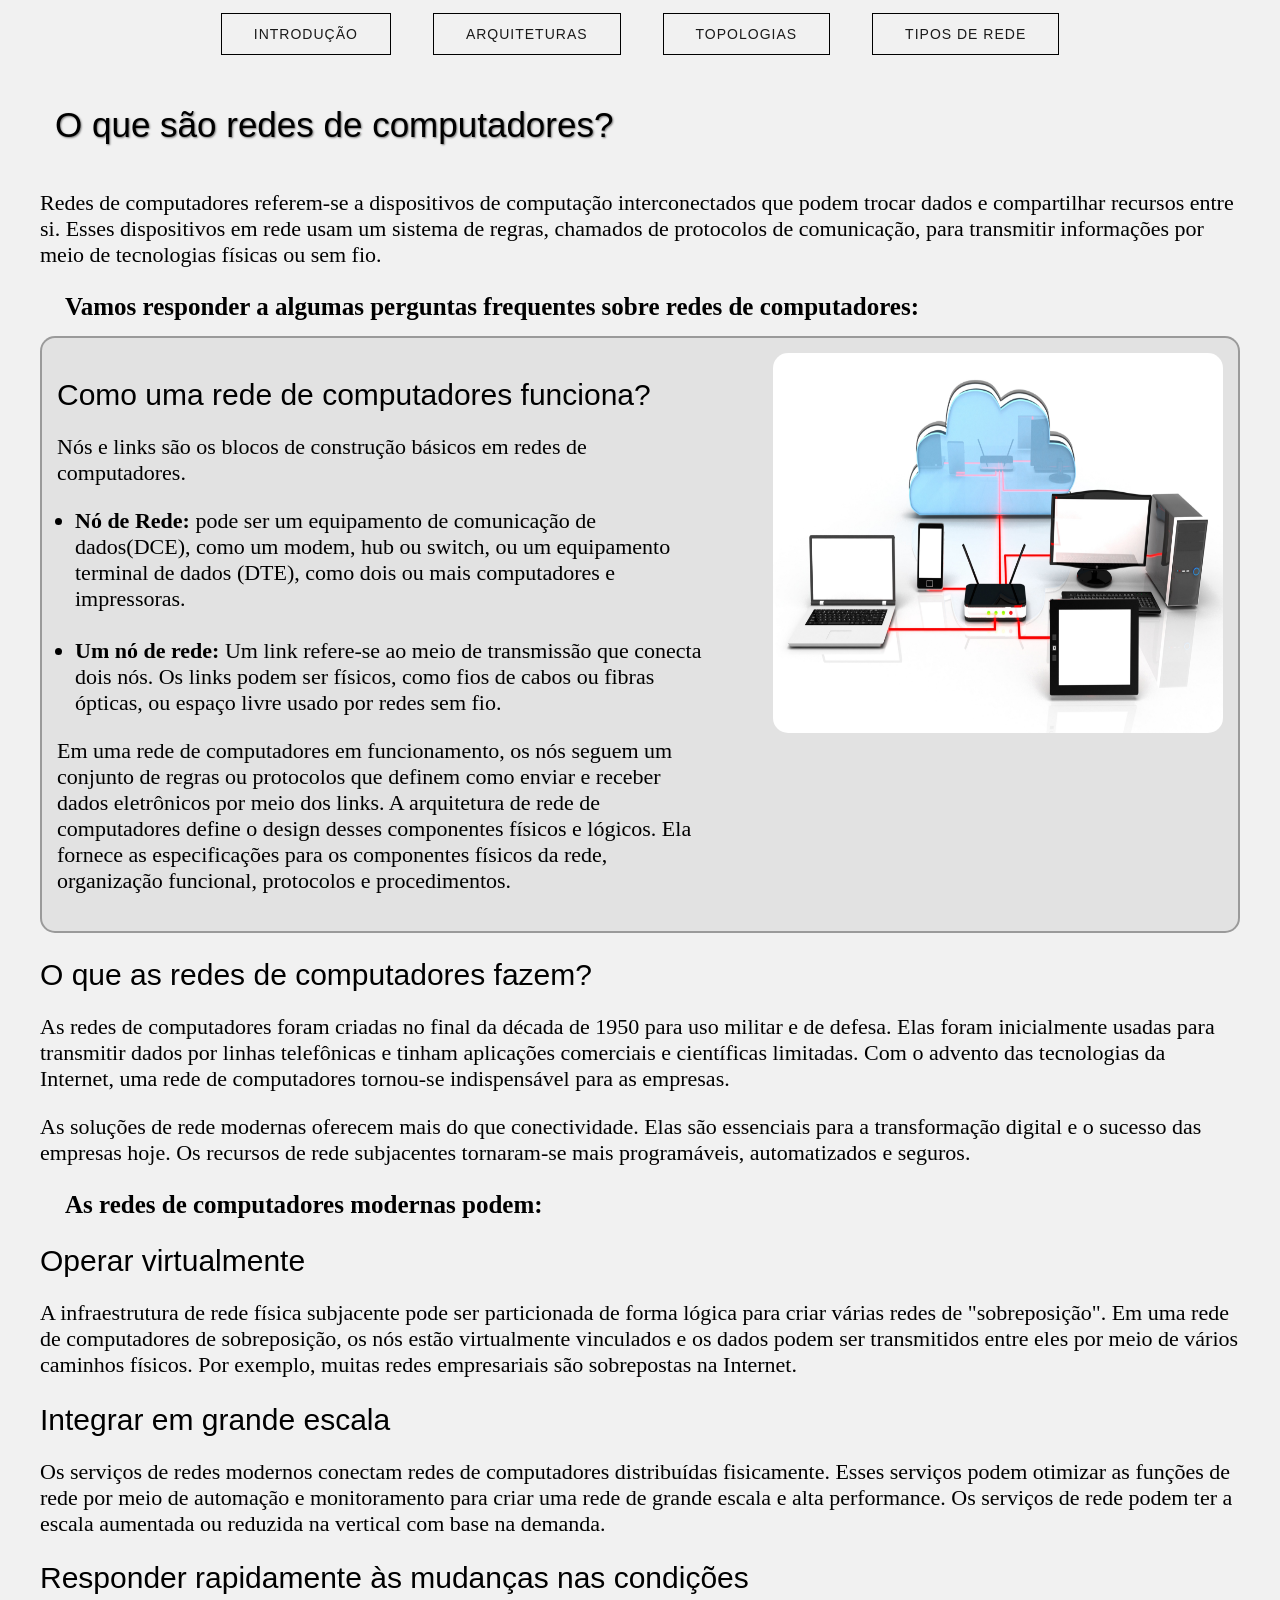
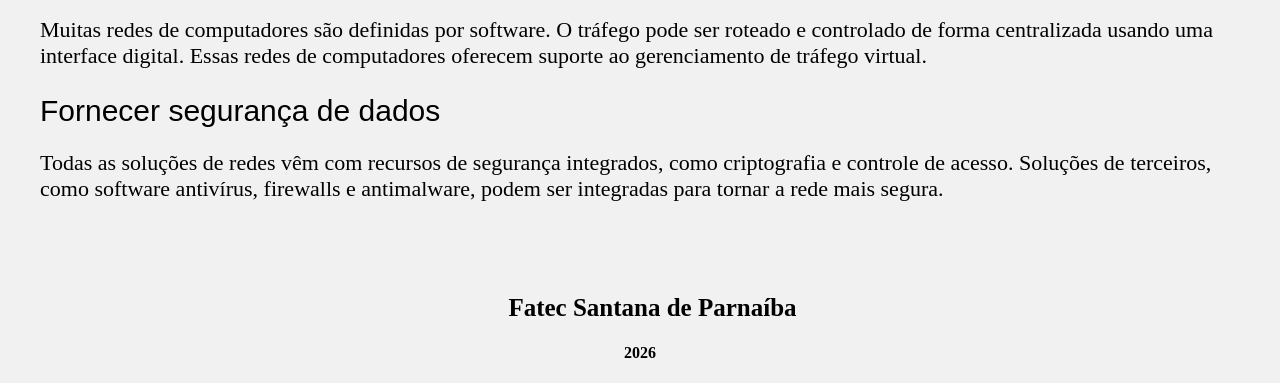
<file: index.html>
<!DOCTYPE html>
<html lang="pt-br">
<head>
    <meta charset="UTF-8">
    <meta name="viewport" content="width=device-width, initial-scale=1.0">
    <title>Introdução a Rede de Computadores</title>

    <link rel="stylesheet" href="estilo.css">

</head>
<body>
    <header id="topo">
    <nav>
        <a class="botaominimalista" href="index.html">Introdução</a>&nbsp;&nbsp;
        <a class="botaominimalista" href="arquitetura.html">Arquiteturas</a>&nbsp;&nbsp;
        <a class="botaominimalista" href="topologia.html">Topologias</a>&nbsp;&nbsp;
        <a class="botaominimalista" href="tipos-de-rede.html">Tipos de Rede</a>
    </nav>
    
    </header>

    <main id="meio">
        <h1 id="topo">O que são redes de computadores?</h1>

        <p>Redes de computadores referem-se a dispositivos
        de computação interconectados que podem trocar dados
        e compartilhar recursos entre si. Esses dispositivos em rede usam um sistema
        de regras, chamados de protocolos de comunicação, para transmitir
        informações por meio de tecnologias físicas ou sem fio.</p>
        <h3>Vamos responder a algumas perguntas frequentes sobre redes de computadores:</h3>

        <div class="bloco_conteudo">
            <div>
                <h2>Como uma rede de computadores funciona?</h2>
                <p>Nós e links são os blocos de construção básicos em redes de computadores.</p>
                <ul>
                    <li><strong>Nó de Rede:</strong>
                    pode ser um equipamento de comunicação de dados(DCE),
                    como um modem, hub ou switch,
                    ou um equipamento terminal de dados (DTE), como dois ou mais
                    computadores e impressoras.
                    </li><br>
                    <li><strong>Um nó de rede:</strong>
                    Um link refere-se ao meio de transmissão que conecta dois nós.
                    Os links podem ser físicos, como fios de cabos ou fibras ópticas,
                    ou espaço livre usado por redes sem fio.
                    </li>
                </ul> 
                 
                <p>Em uma rede de computadores em funcionamento, os nós seguem um conjunto de regras ou
                protocolos que definem como enviar e receber dados eletrônicos por meio dos links. A
                arquitetura de rede de computadores define o design desses componentes físicos e lógicos.
                Ela fornece as especificações para os componentes físicos da rede, organização funcional,
                protocolos e procedimentos.</p>
            </div>
            <div class="imagem_direita">
                <img class="imagemquadrada" src="img/img3.jpg">
            </div>    
        </div>

        <h2>O que as redes de computadores fazem?</h2>
        <p>As redes de computadores foram criadas no final da década de 1950 para uso militar e de
        defesa. Elas foram inicialmente usadas para transmitir dados por linhas telefônicas e tinham
        aplicações comerciais e científicas limitadas. Com o advento das tecnologias da Internet, uma
        rede de computadores tornou-se indispensável para as empresas.</p>
        <p>As soluções de rede modernas oferecem mais do que conectividade. Elas são essenciais para
        a transformação digital e o sucesso das empresas hoje. Os recursos de rede subjacentes
        tornaram-se mais programáveis, automatizados e seguros.</p>
        <h3>As redes de computadores modernas podem:</h3>

        <h2>Operar virtualmente</h2>
        <p>A infraestrutura de rede física subjacente pode ser particionada de forma lógica para criar
        várias redes de "sobreposição". Em uma rede de computadores de sobreposição, os nós estão
        virtualmente vinculados e os dados podem ser transmitidos entre eles por meio de vários
        caminhos físicos. Por exemplo, muitas redes empresariais são sobrepostas na Internet.</p>

        <h2>Integrar em grande escala</h2>
        <p>Os serviços de redes modernos conectam redes de computadores distribuídas fisicamente.
        Esses serviços podem otimizar as funções de rede por meio de automação e monitoramento
        para criar uma rede de grande escala e alta performance. Os serviços de rede podem ter a
        escala aumentada ou reduzida na vertical com base na demanda.</p>

        <h2>Responder rapidamente às mudanças nas condições</h2>
        <p>Muitas redes de computadores são definidas por software. O tráfego pode ser roteado e
        controlado de forma centralizada usando uma interface digital. Essas redes de computadores
        oferecem suporte ao gerenciamento de tráfego virtual.</p>

        <h2>Fornecer segurança de dados</h2>
        <p>Todas as soluções de redes vêm com recursos de segurança integrados, como criptografia e
        controle de acesso. Soluções de terceiros, como software antivírus, firewalls e antimalware,
        podem ser integradas para tornar a rede mais segura.</p>

    </main>
    <footer>
        <h3>Fatec Santana de Parnaíba</h3>
        <h4>2026</h4>
    </footer>
</body>
</html>
</file>
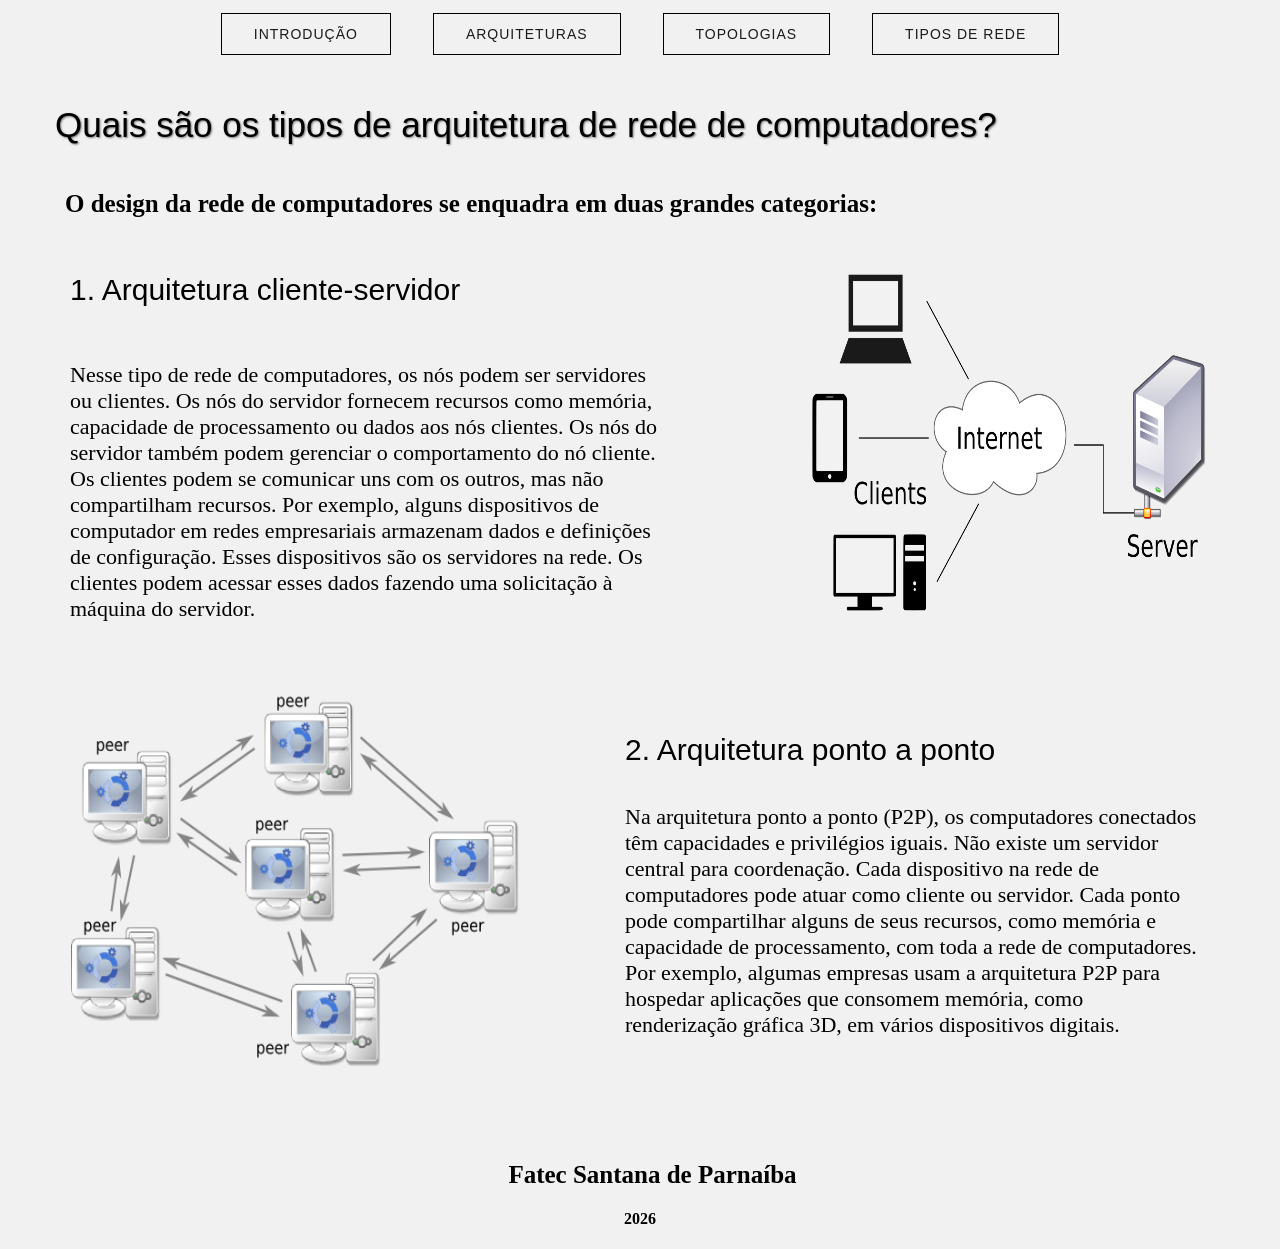
<file: arquitetura.html>
<!DOCTYPE html>
<html lang="pt-br">
<head>
    <meta charset="UTF-8">
    <meta name="viewport" content="width=device-width, initial-scale=1.0">
    <title>Arquitetura de Rede de Computadores</title>
    <link rel="stylesheet" href="estilo.css">
</head>
<body>
    <header id="topo">
    <nav>
        <a class="botaominimalista" href="index.html">Introdução</a>&nbsp;&nbsp;
        <a class="botaominimalista" href="arquitetura.html">Arquiteturas</a>&nbsp;&nbsp;
        <a class="botaominimalista" href="topologia.html">Topologias</a>&nbsp;&nbsp;
        <a class="botaominimalista" href="tipos-de-rede.html">Tipos de Rede</a>
    </nav>
    
    </header>
    <main id="meio">
        <h1 id="topo">Quais são os tipos de arquitetura de rede de computadores?</h1>

        <h3>O design da rede de computadores se enquadra em duas grandes categorias:</h3>

        <div class="bloco_simples_conteudo">
            <div  class="conteudo_esquerda">
            <h2>1. Arquitetura cliente-servidor</h2><br>        
            <p>Nesse tipo de rede de computadores, os nós podem ser servidores ou clientes. Os nós do
            servidor fornecem recursos como memória, capacidade de processamento ou dados aos nós
            clientes. Os nós do servidor também podem gerenciar o comportamento do nó cliente. Os
            clientes podem se comunicar uns com os outros, mas não compartilham recursos. Por
            exemplo, alguns dispositivos de computador em redes empresariais armazenam dados e
            definições de configuração. Esses dispositivos são os servidores na rede. Os clientes podem
            acessar esses dados fazendo uma solicitação à máquina do servidor.</p>
            </div>
            <div>
                <img class="imagemquadrada" src="img/img4.jpg" alt="Arquitetura Cliente Servidor">
            </div>
        </div><br>

        <div class="bloco_simples_contrario">
            <div class="conteudo_direita">
                <h2>2. Arquitetura ponto a ponto</h2>
                <p>Na arquitetura ponto a ponto (P2P), os computadores conectados têm capacidades e
                privilégios iguais. Não existe um servidor central para coordenação. Cada dispositivo na rede
                de computadores pode atuar como cliente ou servidor. Cada ponto pode compartilhar alguns
                de seus recursos, como memória e capacidade de processamento, com toda a rede de
                computadores. Por exemplo, algumas empresas usam a arquitetura P2P para hospedar
                aplicações que consomem memória, como renderização gráfica 3D, em vários dispositivos
                digitais.</p>
            </div>
            <div>
                <img class="imagemquadrada" src="img/img5.jpg" alt="Arquitetura Ponto a Ponto">
            </div>
        </div>

        
    </main>
    <footer>
        <h3>Fatec Santana de Parnaíba</h3>
        <h4>2026</h4>
    </footer>
</body>
</html>
</file>
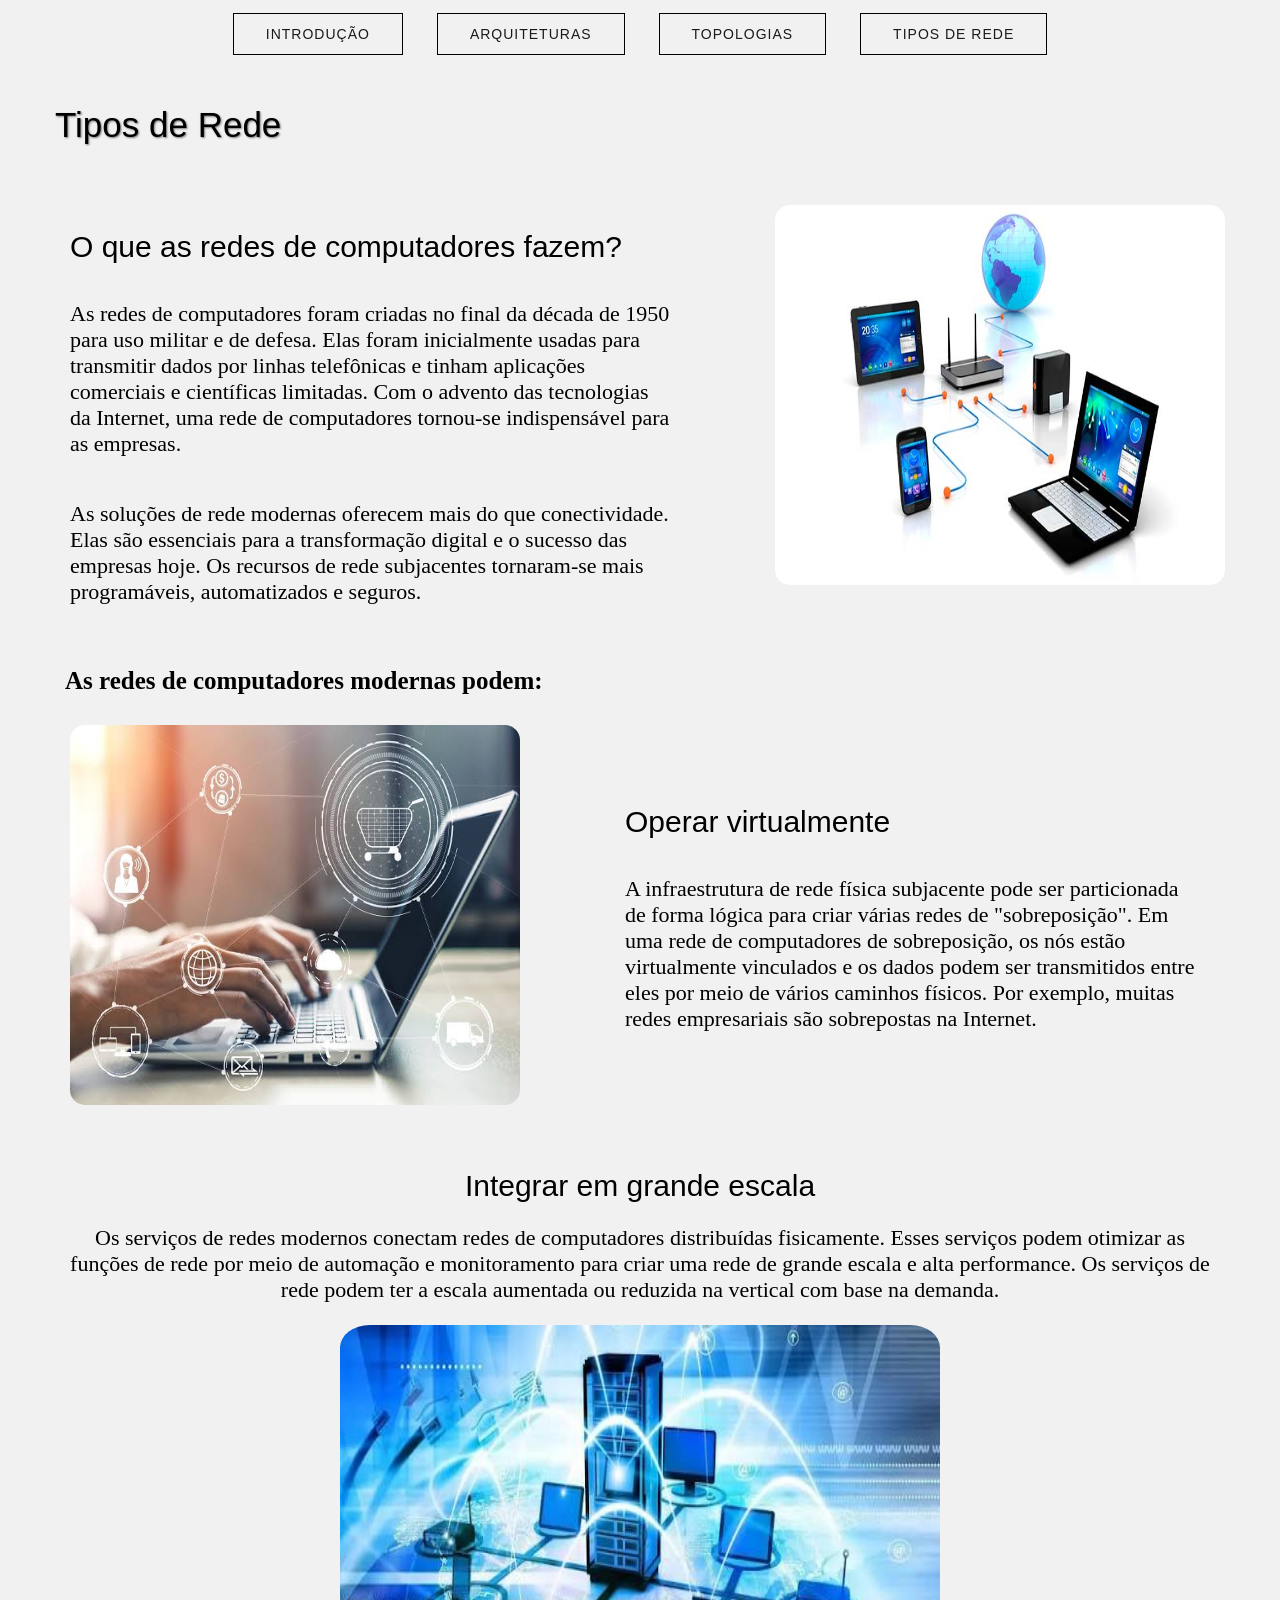
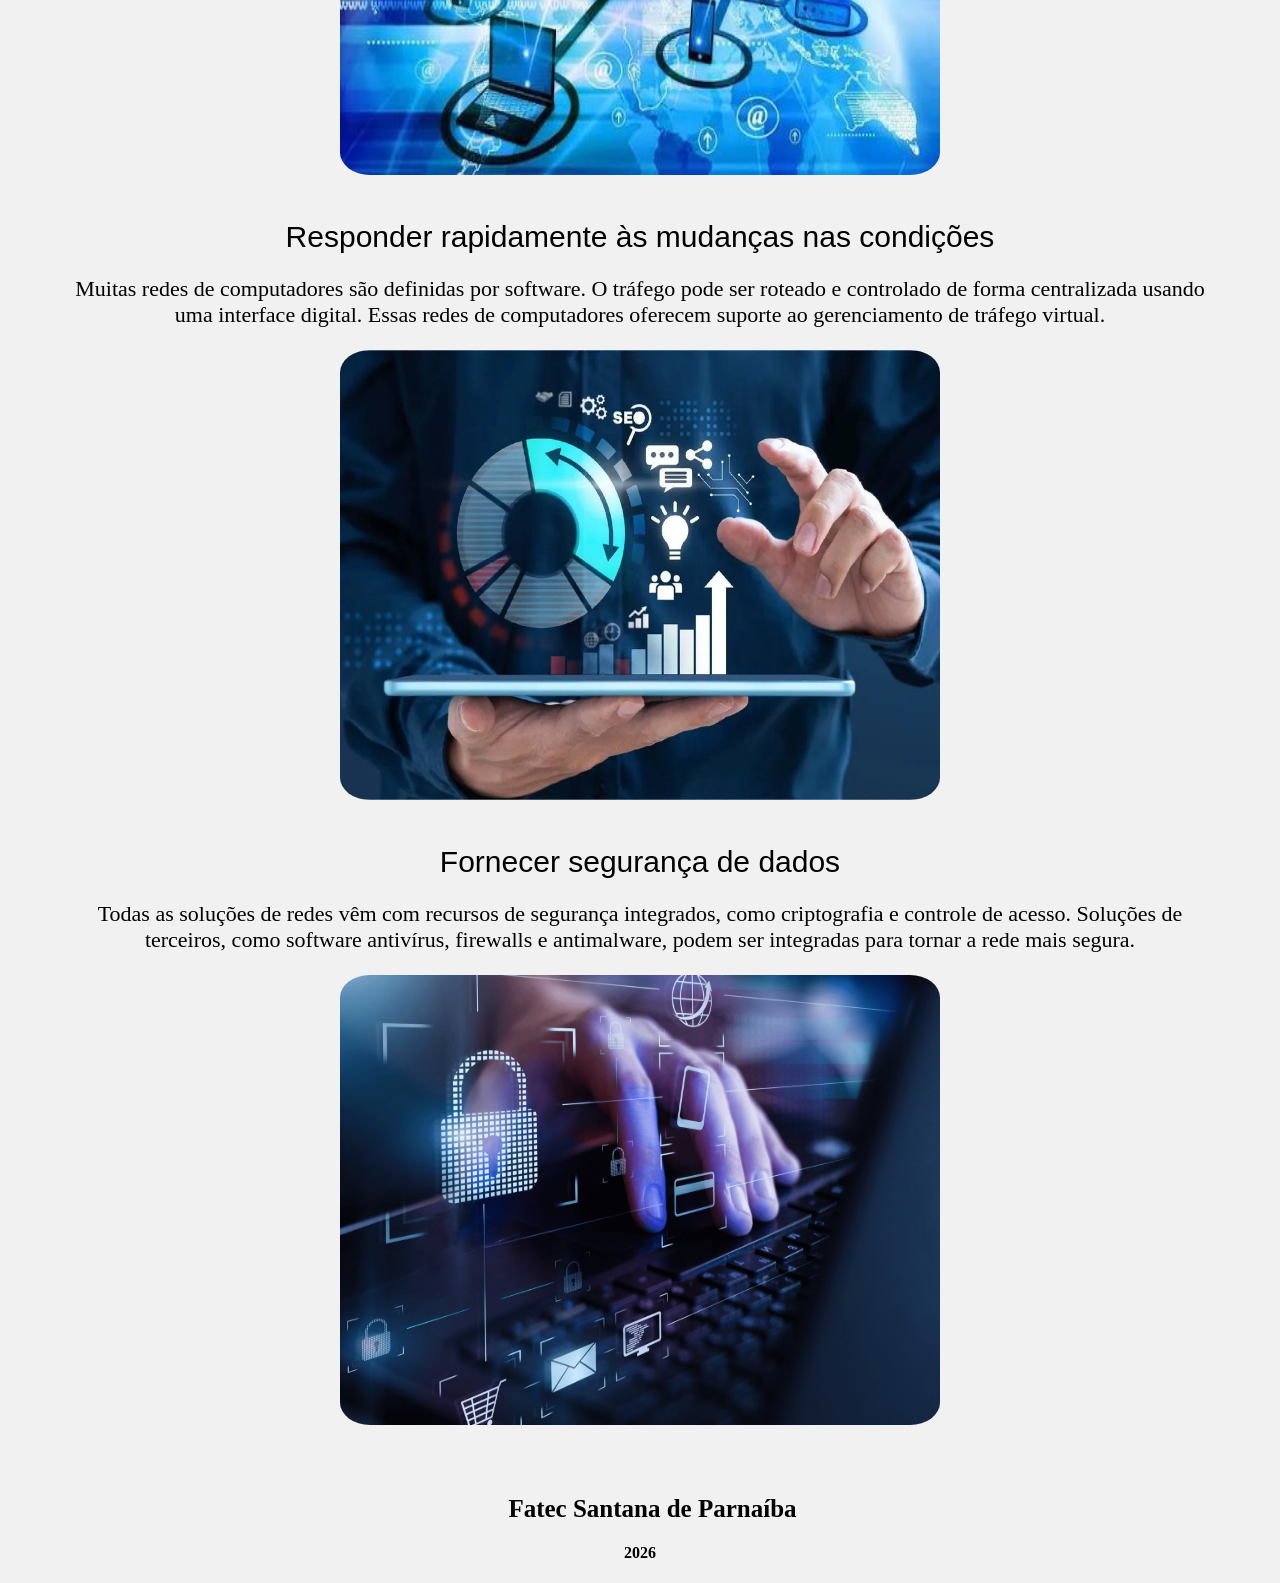
<file: tiposderede.html>
<!DOCTYPE html>
<html lang="pt-br">
<head>
    <meta charset="UTF-8">
    <title>Tipos de Rede</title>
    <link rel="stylesheet" href="estilo.css">
</head>
<body>
    <header id="topo">
    <nav>
        <a class="botaominimalista" href="index.html">Introdução</a>
        <a class="botaominimalista" href="arquitetura.html">Arquiteturas</a>
        <a class="botaominimalista" href="topologia.html">Topologias</a>
        <a class="botaominimalista" href="tiposderede.html">Tipos de Rede</a>
    </nav>
    </header>
    <main id="meio">
            <h1 id="topo">Tipos de Rede</h1>

        <div class="bloco_simples_conteudo">
            <div class="conteudo_esquerda">
                <h2>O que as redes de computadores fazem?</h2>
                <p>As redes de computadores foram criadas no final da década de 1950 para uso militar e de
                defesa. Elas foram inicialmente usadas para transmitir dados por linhas telefônicas e tinham
                aplicações comerciais e científicas limitadas. Com o advento das tecnologias da Internet, uma
                rede de computadores tornou-se indispensável para as empresas.</p>
                <p>As soluções de rede modernas oferecem mais do que conectividade. Elas são essenciais para
                a transformação digital e o sucesso das empresas hoje. Os recursos de rede subjacentes
                tornaram-se mais programáveis, automatizados e seguros.</p>
            </div>
            <div class="imagem_direita">
                <img class="imagemquadrada" src="img/redecomputador.png" alt="">
            </div>
        </div>
        
        <h3>As redes de computadores modernas podem:</h3>
        
        <div class="bloco_simples_contrario">
            <div class="conteudo_direita">
                <h2>Operar virtualmente</h2>
                <p>A infraestrutura de rede física subjacente pode ser particionada de forma lógica para criar
                várias redes de "sobreposição". Em uma rede de computadores de sobreposição, os nós estão
                virtualmente vinculados e os dados podem ser transmitidos entre eles por meio de vários
                caminhos físicos. Por exemplo, muitas redes empresariais são sobrepostas na Internet.</p>
            </div>
            <div>
                <img class="imagemquadrada" src="img/operar.png" alt="">
            </div>
        </div>
        
        <div class="div_centralizadora">
            <div>
                <h2>Integrar em grande escala</h2>
                <p>Os serviços de redes modernos conectam redes de computadores distribuídas fisicamente.
                Esses serviços podem otimizar as funções de rede por meio de automação e monitoramento
                para criar uma rede de grande escala e alta performance. Os serviços de rede podem ter a
                escala aumentada ou reduzida na vertical com base na demanda.</p>
            </div>
            <div>
                <img src="img/integracao.png">
            </div>
        </div>
        
        <div class="div_centralizadora">
            <div>
                <h2>Responder rapidamente às mudanças nas condições</h2>
                <p>Muitas redes de computadores são definidas por software. O tráfego pode ser roteado e
                controlado de forma centralizada usando uma interface digital. Essas redes de computadores
                oferecem suporte ao gerenciamento de tráfego virtual.</p>
            </div>
            <div>
                <img src="img/trafego.png">
            </div>
        </div>
        
       
        <div class="div_centralizadora">
            <div>
                <h2>Fornecer segurança de dados</h2>
                <p>Todas as soluções de redes vêm com recursos de segurança integrados, como criptografia e
                controle de acesso. Soluções de terceiros, como software antivírus, firewalls e antimalware,
                podem ser integradas para tornar a rede mais segura.</p>
            </div>
            <div>
                <img src="img/seguranca.png">
            </div>
        </div>
        
    </main>
    <footer>
        <h3>Fatec Santana de Parnaíba</h3>
        <h4>2026</h4>
    </footer>
</body>
</html>
</file>
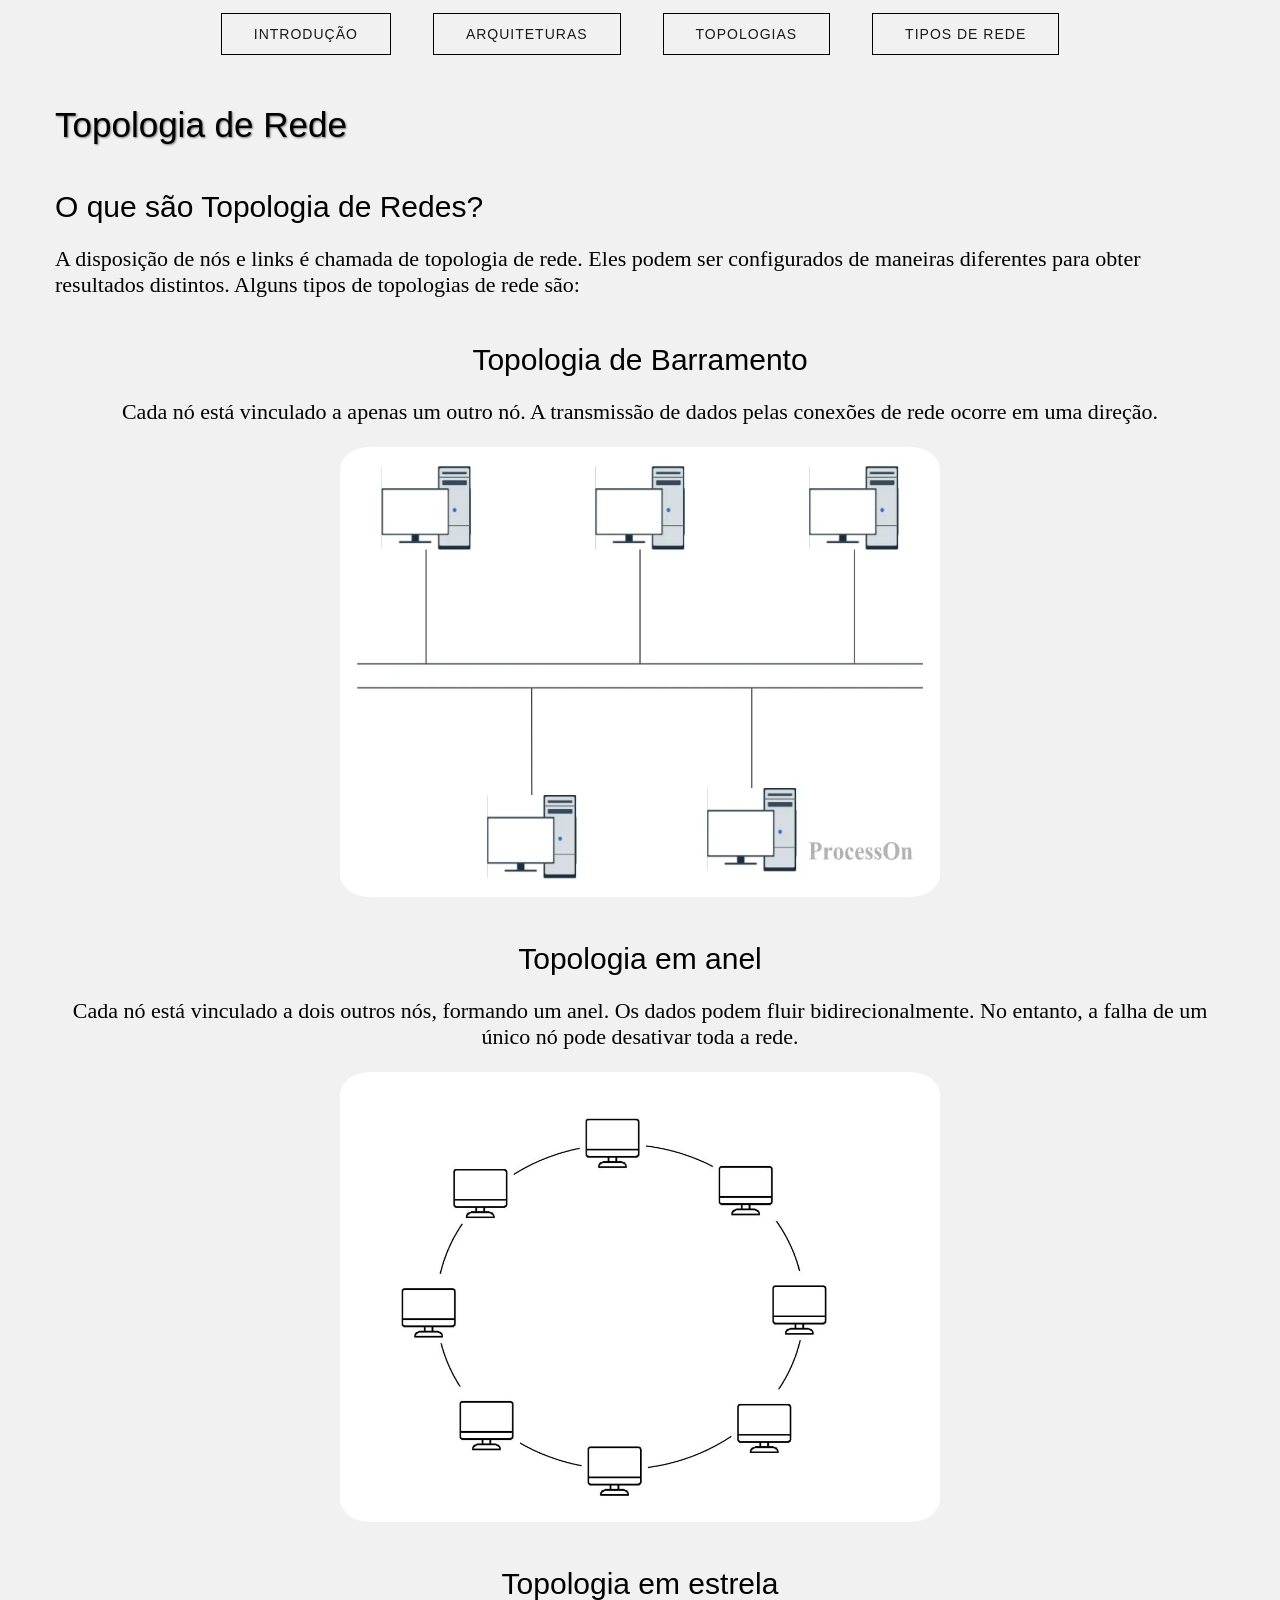
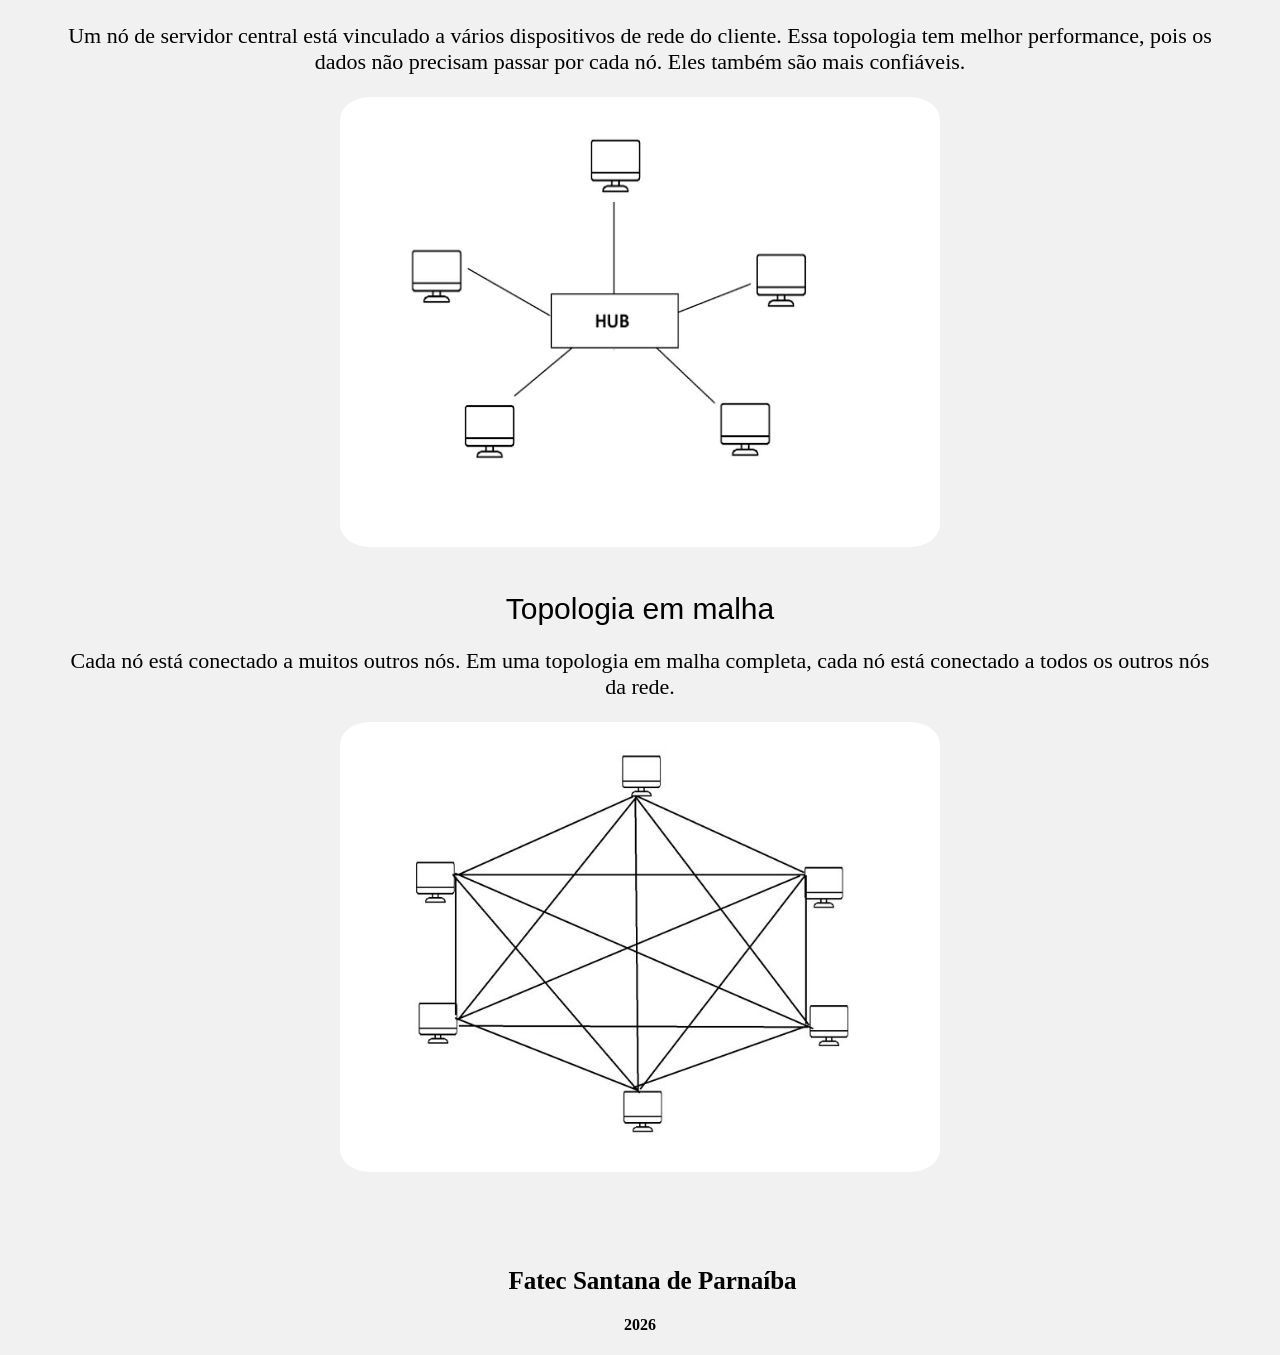
<file: topologia.html>
<!DOCTYPE html>
<html lang="pt-br">
<head>
    <meta charset="UTF-8">
    <meta name="viewport" content="width=device-width, initial-scale=1.0">
    <title>Topologia De Rede</title>
    <link rel="stylesheet" href="estilo.css">

</head>
<body>
    <header id="topo">
    <nav>
        <a class="botaominimalista" href="index.html">Introdução</a>&nbsp;&nbsp;
        <a class="botaominimalista" href="arquitetura.html">Arquiteturas</a>&nbsp;&nbsp;
        <a class="botaominimalista" href="topologia.html">Topologias</a>&nbsp;&nbsp;
        <a class="botaominimalista" href="tiposderede.html">Tipos de Rede</a>
    </nav>
    
    </header>
    <main id="meio">
        <h1 id="topo">Topologia de Rede</h1>
        
        <div id="introd_topo">
            <h2>O que são Topologia de Redes?</h2>
            <p>A disposição de nós e links é chamada de topologia de rede. Eles podem ser configurados de
            maneiras diferentes para obter resultados distintos. Alguns tipos de topologias de rede são:</p>
        </div>
        
        <div class="div_centralizadora">
            <div>
                <h2>Topologia de Barramento</h2>
                <p>Cada nó está vinculado a apenas um outro nó. A transmissão de dados pelas conexões de
                rede ocorre em uma direção.</p>
            </div>
            <div>
                <img src="img/topologiab.jpg" alt="Topologia de Barramento">
            </div>
        </div>

        <div class="div_centralizadora">
            <div>
                <h2>Topologia em anel</h2>
                <p>Cada nó está vinculado a dois outros nós, formando um anel. Os dados podem fluir
                bidirecionalmente. No entanto, a falha de um único nó pode desativar toda a rede.</p>
            </div>
            <div>
                <img src="img/topologiaa.png" alt="Topologia em Anel">
            </div>
        </div>

        <div class="div_centralizadora">
            <div>
                <h2>Topologia em estrela</h2>
                <p>Um nó de servidor central está vinculado a vários dispositivos de rede do cliente. Essa
            topologia tem melhor performance, pois os dados não precisam passar por cada nó. Eles
            também são mais confiáveis.</p>
            </div>
            <div>
                <img src="img/topologiae.png" alt="Topologia em Anel">
            </div>
        </div>

        <div class="div_centralizadora">
            <div>
                <h2>Topologia em malha</h2>
                <p>Cada nó está conectado a muitos outros nós. Em uma topologia em malha completa, cada nó
                está conectado a todos os outros nós da rede.</p>
            </div>
            <div>
                <img src="img/topologiam.png" alt="Topologia em Anel">
            </div>
        </div>
        
        

        <h2></h2>
    </main>
    <footer>
        <h3>Fatec Santana de Parnaíba</h3>
        <h4>2026</h4>
    </footer>
</body>
</html>
</file>
<file: estilo.css>
/*CÓDIGOs PADRÃO*/
body{
    margin: 0px;
    background-color: #f1f1f1;
    padding: 0px;
}

h1{
    font-family: 'IBM Plex Sans', 'Helvetica Neue', Arial, sans-serif;
    font-weight: 400;
    font-size: 35px;
    color: rgb(0, 0, 0);
    text-shadow: 1px 1px 2px rgba(0, 0, 0, 0.5);
    margin-bottom: 45px;
}

h2{
    margin-bottom: 15px;
    font-family: 'IBM Plex Sans', 'Helvetica Neue', Arial, sans-serif;
    font-weight: 400;
    font-size: 30px;
}

h3{
    font-size: 25px;
    margin-left: 25px;
    margin-bottom: 15px;
}

nav{
    top: 0;
    left: 0;
    position: fixed;
    padding: 25px 0;
    z-index: 9999;
    text-align: center;   
    width: 100%; 
    background-color: #f1f1f1;
}

footer{
    text-align: center;
    margin-top: 45px;
}

a{
    text-decoration: none;
    margin: 0 15px;   
}

a:hover{
    text-decoration: underline;
    color: white;
    background-color: black;
} 

.botaominimalista{
  border: 1px solid #000000;
  padding: 12px 32px;
  
  font-family: sans-serif;
  font-size: 14px;
  font-weight: 500;
  letter-spacing: 1px; /* Espaçamento sutil entre as letras */
  text-transform: uppercase; /* Letras maiúsculas */
  color: #1a1a1a;
  
  /* Transição suave para o efeito de passar o mouse */
  transition: all 0.5s ease;
}

p{
    font-size: 22px;
}

/*Imagens TOPOLOGIA*/
.div_centralizadora img{
    display: block;
    margin-left: auto;
    margin-right: auto;
    width: 50%;
    height: 450px;
    border-radius: 5%;
}


/*DIVs centralizada CONTEUDO*/
.div_centralizadora{
    text-align: center;
    margin-top: 45px;
}

.div_centralizadora p{
    margin-inline: 25px;
}

ul{
    font-size: 22px;
    text-align: left;
    padding-left: 18px;
}
  

#imagemheader {
    display: block;
    width: 80%;
    height: 350px;
}

/*Main Começo*/
#topo{
    margin-inline: 15px;
    margin-top: 40px;
    padding-top: 0;
}

#introd_topo{
    margin-inline: 15px;
}
#meio {
    padding: 25px;
    margin-inline: 15px;
}
.bloco_simples_conteudo{
    display: flex;
    align-items: stretch;
    justify-content: space-between;
    padding: 15px;
    gap: 105px; 
    margin-left: 15px;
}
.bloco_simples_contrario{
    display: flex;
    align-items: stretch;
    justify-content: space-between;
    flex-direction: row-reverse;
    padding: 15px;
    gap: 105px; 
    margin-left: 15px;
}
.conteudo_esquerda{
    display: flex;
    flex-direction: column;
    justify-content: center;
}
.conteudo_direita{
    display: flex;
    flex-direction: column;
    justify-content: center;
    margin-right: 25px;
}
.bloco_conteudo{
    display: flex;
    align-items: stretch;
    justify-content: space-between;
    padding: 15px;
    gap: 60px;
    border: 2px solid rgba(84, 84, 84, 0.507);
    border-radius: 15px;
    background-color: rgba(135, 135, 135, 0.134);
}
.imagem_direita{
    text-align: right;
}
.imagemquadrada{
    width: 450px;
    height: 380px;
    border-radius: 15px;
}
</file>
